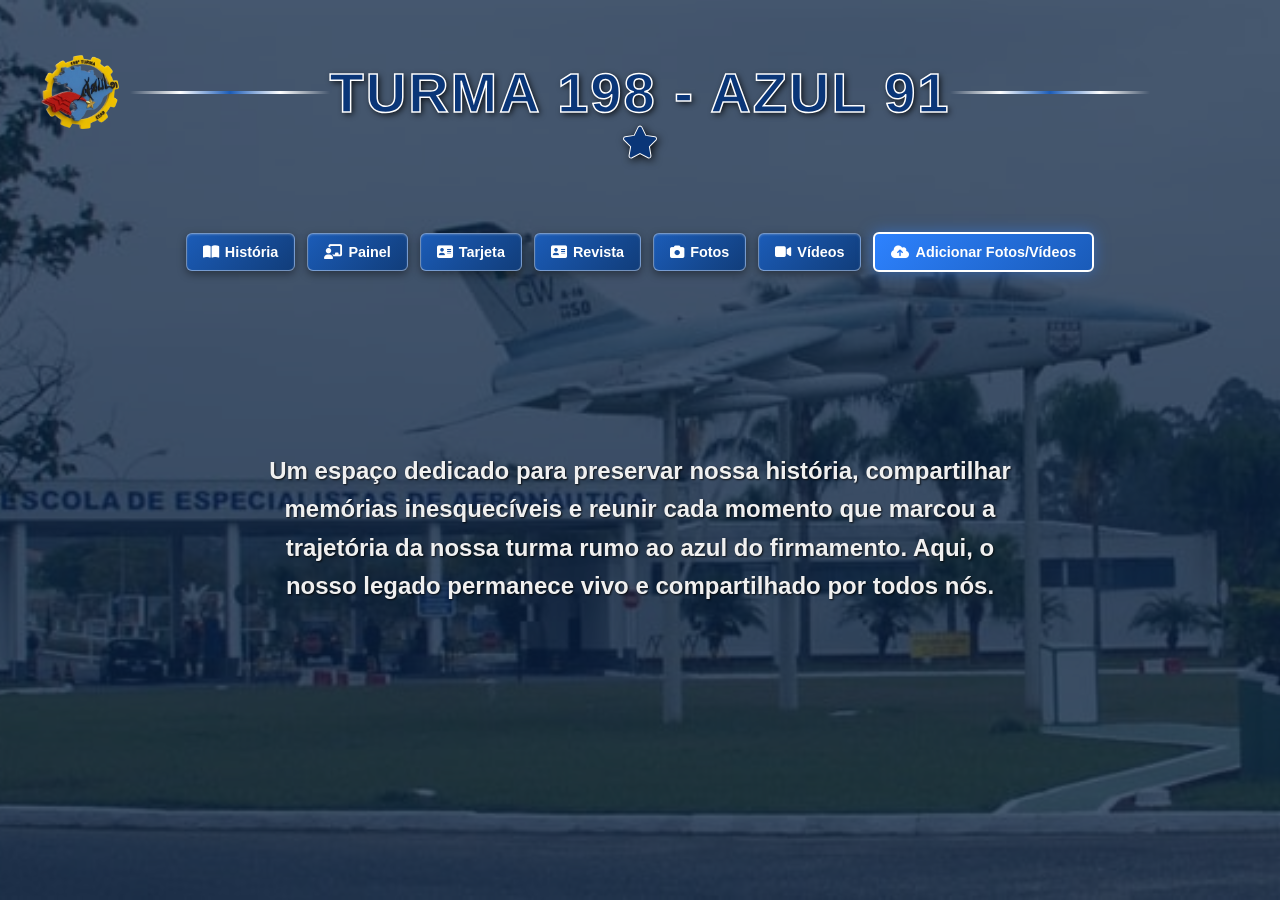
<file: index.html>
<!doctype html>
<html lang="pt-BR">
  <head>
    <meta charset="UTF-8" />
    <meta name="viewport" content="width=device-width, initial-scale=1.0" />
    <title>Turma 198 - Azul 91 | EEAR</title>
    <link
      rel="shortcut icon"
      href="./assets/icones/favicon.png"
      type="image/x-icon"
    />
    <link
      rel="stylesheet"
      href="https://cdnjs.cloudflare.com/ajax/libs/font-awesome/6.4.0/css/all.min.css"
    />
    <link rel="stylesheet" href="./css/style.css" />
  </head>
  <body>
    <main class="hero-container">
      <div class="overlay">
        <div class="content">
          <header class="header-title">
            <img
              src="./assets/imagens/logoTurma.png"
              alt="Logo Turma 198 Azul 91"
              class="logo-turma"
            />
            <span class="line"></span>
            <h1>TURMA 198 - AZUL 91</h1>
            <span class="line"></span>
          </header>

          <div class="star-separator">
            <i class="fa-solid fa-star"></i>
          </div>

          <button class="menu-toggle" aria-label="Abrir Menu">
            <i class="fa-solid fa-bars"></i>
          </button>

          <nav class="navbar">
            <a href="./historia.html" class="btn-nav"
              ><i class="fa-solid fa-book-open"></i> História</a
            >
            <a href="./painel.html" class="btn-nav"
              ><i class="fa-solid fa-chalkboard-user"></i> Painel</a
            >
            <a href="./tarjetas.html" class="btn-nav"
              ><i class="fa-solid fa-address-card"></i> Tarjeta</a
            >
            <a
              href="https://online.fliphtml5.com/zpngr/Revista-Azul-91/"
              class="btn-nav"
              target="_blank"
              ><i class="fa-solid fa-address-card"></i> Revista</a
            >
            <a
              href="https://photos.app.goo.gl/VNbXAjiyZJ6a4twt6"
              class="btn-nav"
              target="_blank"
              ><i class="fa-solid fa-camera"></i> Fotos</a
            >
            <a
              href="https://www.youtube.com/playlist?list=PLeGY4RvXfUQw"
              class="btn-nav"
              target="_blank"
              ><i class="fa-solid fa-video"></i> Vídeos</a
            >
            <a class="btn-nav btn-destaque" id="btnUnicoAdicionar"
              ><i class="fa-solid fa-cloud-arrow-up"></i> Adicionar
              Fotos/Vídeos</a
            >
          </nav>

          <div class="description-container">
            <p>
              Um espaço dedicado para preservar nossa história, compartilhar
              memórias inesquecíveis e reunir cada momento que marcou a
              trajetória da nossa turma rumo ao azul do firmamento. Aqui, o
              nosso legado permanece vivo e compartilhado por todos nós.
            </p>
          </div>
        </div>
      </div>
    </main>

    <div id="modalValidacao" class="modal-validacao-container">
      <div class="modal-validacao-box">
        <button id="btnFecharModal" class="modal-validacao-fechar">
          &times;
        </button>
        <div class="modal-validacao-header">
          <i class="fa-solid fa-shield-halved"></i>
          <h2>Acesso Restrito</h2>
          <p>Confirme suas credenciais para prosseguir.</p>
        </div>
        <form
          id="formValidacao"
          class="modal-validacao-form"
          autocomplete="off"
        >
          <input type="hidden" id="modalIdPergunta" />
          <div class="modal-campo-grupo">
            <label for="modalMilhao"
              ><i class="fa-solid fa-id-card"></i> Milhão</label
            >
            <input
              type="text"
              id="modalMilhao"
              required
              inputmode="numeric"
              pattern="[0-9]*"
            />
          </div>
          <div class="modal-campo-grupo">
            <label for="modalSenha"
              ><i class="fa-solid fa-lock"></i> Senha</label
            >
            <input type="password" id="modalSenha" required />
          </div>
          <div class="modal-campo-grupo">
            <label for="modalResposta"
              ><i class="fa-solid fa-question"></i> Pergunta de Segurança</label
            >
            <div id="modalTextoPergunta" class="modal-pergunta-texto">
              Carregando...
            </div>
            <input type="text" id="modalResposta" required />
          </div>
          <div id="modalMensagemErro" class="modal-mensagem-erro"></div>
          <button
            type="submit"
            id="btnEnviarValidacao"
            class="modal-btn-enviar"
          >
            <i class="fa-solid fa-check"></i> Validar
          </button>
        </form>
      </div>
    </div>

    <script src="./js/script.js"></script>
    <script src="./js/validacao.js?v=1.3"></script>
  </body>
</html>
</file>
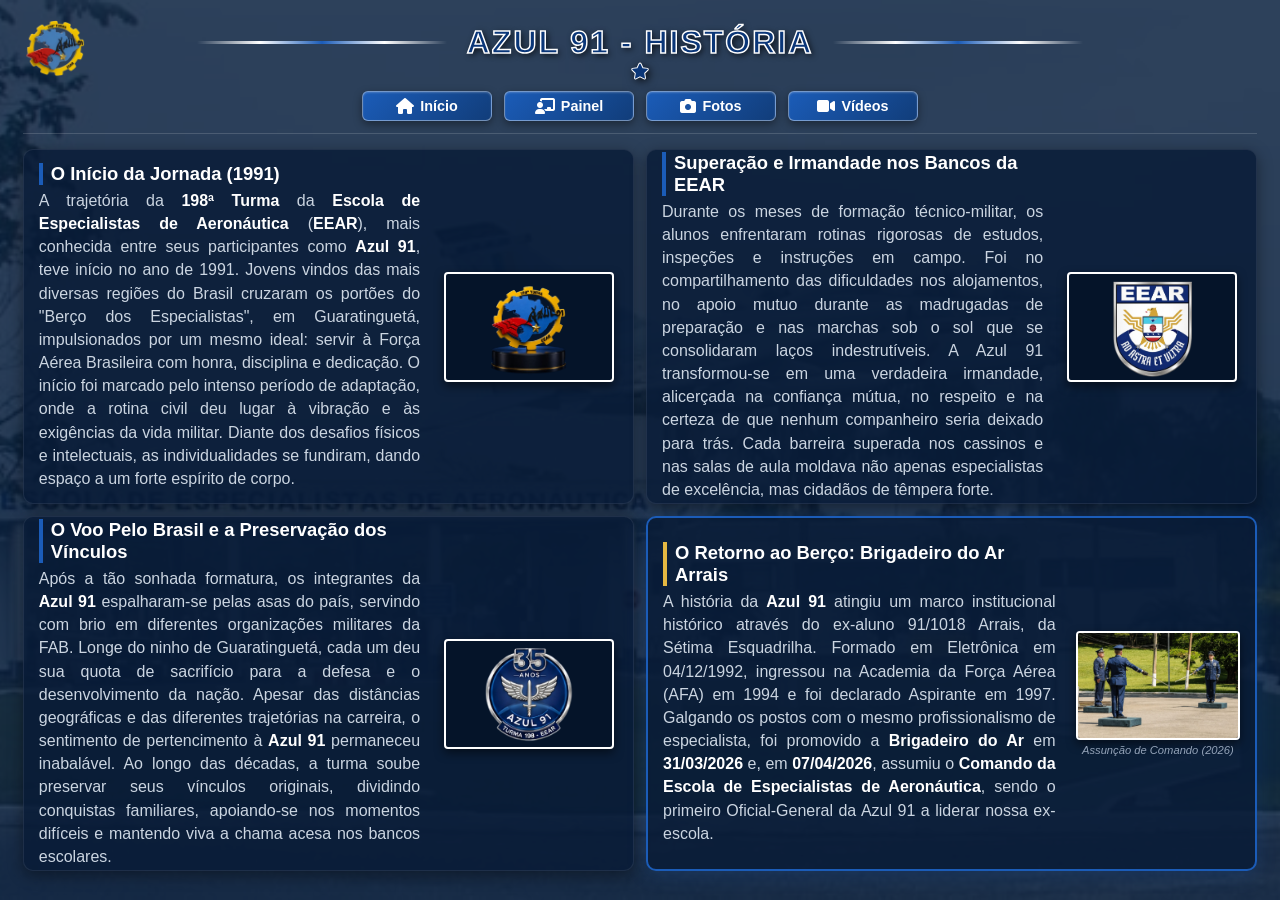
<file: historia.html>
<!DOCTYPE html>
<html lang="pt-BR">
<head>
    <meta charset="UTF-8">
    <meta name="viewport" content="width=device-width, initial-scale=1.0">
    <title>História | Turma 198 - Azul 91</title>
    <link rel="shortcut icon" href="./assets/icones/favicon.png" type="image/x-icon">
    <link rel="stylesheet" href="https://cdnjs.cloudflare.com/ajax/libs/font-awesome/6.4.0/css/all.min.css">
    <link rel="stylesheet" href="./css/historia.css">
</head>
<body>

    <div class="logo-container">
        <img src="./assets/imagens/logoTurma.png" alt="Logo Turma 198" class="logo-turma">
    </div>

    <main class="hero-container">
        <div class="overlay">
            <div class="content-wrapper">
                
                <header class="header-title">
                    <span class="line"></span>
                    <h1>AZUL 91 - HISTÓRIA</h1>
                    <span class="line"></span>
                </header>

                <div class="star-separator">
                    <i class="fa-solid fa-star"></i>
                </div>

                <!-- Botão do Menu Hambúrguer (Aparece apenas no Celular) -->
                <button class="menu-toggle" aria-label="Abrir menu">
                    <i class="fa-solid fa-bars"></i>
                </button>

                <!-- Menu de Navegação -->
                <nav class="navbar">
                    <a href="./index.html" class="btn-nav">
                        <i class="fa-solid fa-house icon-white"></i> Início
                    </a>
                    <a href="./painel.html" class="btn-nav">
                        <i class="fa-solid fa-chalkboard-user icon-white"></i> Painel
                    </a>
                    <a href="https://photos.app.goo.gl/VNbXAjiyZJ6a4twt6" class="btn-nav" target="_blank">
                        <i class="fa-solid fa-camera icon-white"></i> Fotos
                    </a>
                    <a href="https://www.youtube.com/playlist?list=PLeGY4RvXfUQw" class="btn-nav" target="_blank">
                        <i class="fa-solid fa-video icon-white"></i> Vídeos
                    </a>
                </nav>

                <section class="history-section">
                    
                    <div class="history-block">
                        <div class="text-box">
                            <h2>O Início da Jornada (1991)</h2>
                            <p>
                                A trajetória da <strong>198ª Turma</strong> da <strong>Escola de Especialistas de Aeronáutica</strong> (<strong>EEAR</strong>), mais conhecida entre seus participantes como <strong>Azul 91</strong>, teve início no ano de 1991. Jovens vindos das mais diversas regiões do Brasil cruzaram os portões do "Berço dos Especialistas", em Guaratinguetá, impulsionados por um mesmo ideal: servir à Força Aérea Brasileira com honra, disciplina e dedicação. O início foi marcado pelo intenso período de adaptação, onde a rotina civil deu lugar à vibração e às exigências da vida militar. Diante dos desafios físicos e intelectuais, as individualidades se fundiram, dando espaço a um forte espírito de corpo.
                            </p>
                        </div>
                        <div class="image-box">
                            <img src="./assets/imagens/logoAzul91Pedestal.png" alt="Logotipo Azul 91 Pedestal" class="photo-frame">
                        </div>
                    </div>

                    <div class="history-block">
                        <div class="text-box">
                            <h2>Superação e Irmandade nos Bancos da EEAR</h2>
                            <p>
                                Durante os meses de formação técnico-militar, os alunos enfrentaram rotinas rigorosas de estudos, inspeções e instruções em campo. Foi no compartilhamento das dificuldades nos alojamentos, no apoio mutuo durante as madrugadas de preparação e nas marchas sob o sol que se consolidaram laços indestrutíveis. A Azul 91 transformou-se em uma verdadeira irmandade, alicerçada na confiança mútua, no respeito e na certeza de que nenhum companheiro seria deixado para trás. Cada barreira superada nos cassinos e nas salas de aula moldava não apenas especialistas de excelência, mas cidadãos de têmpera forte.
                            </p>
                        </div>
                        <div class="image-box">
                            <img src="./assets/imagens/logoEEAR.png" alt="Logo EEAR" class="photo-frame">
                        </div>
                    </div>

                    <div class="history-block">
                        <div class="text-box">
                            <h2>O Voo Pelo Brasil e a Preservação dos Vínculos</h2>
                            <p>
                                Após a tão sonhada formatura, os integrantes da <strong>Azul 91</strong> espalharam-se pelas asas do país, servindo com brio em diferentes organizações militares da FAB. Longe do ninho de Guaratinguetá, cada um deu sua quota de sacrifício para a defesa e o desenvolvimento da nação. Apesar das distâncias geográficas e das diferentes trajetórias na carreira, o sentimento de pertencimento à <strong>Azul 91</strong> permaneceu inabalável. Ao longo das décadas, a turma soube preservar seus vínculos originais, dividindo conquistas familiares, apoiando-se nos momentos difíceis e mantendo viva a chama acesa nos bancos escolares.
                            </p>
                        </div>
                        <div class="image-box">
                            <img src="./assets/imagens/sabreAladoEngrenagem.png" alt="Sabre Alado com Engrenagem" class="photo-frame">
                        </div>
                    </div>

                    <div class="history-block commander-highlight">
                        <div class="text-box">
                            <h2>O Retorno ao Berço: Brigadeiro do Ar Arrais</h2>
                            <p>
                                A história da <strong>Azul 91</strong> atingiu um marco institucional histórico através do ex-aluno 91/1018 Arrais, da Sétima Esquadrilha. Formado em Eletrônica em 04/12/1992, ingressou na Academia da Força Aérea (AFA) em 1994 e foi declarado Aspirante em 1997. Galgando os postos com o mesmo profissionalismo de especialista, foi promovido a <strong>Brigadeiro do Ar</strong> em <strong>31/03/2026</strong> e, em <strong>07/04/2026</strong>, assumiu o <strong>Comando da Escola de Especialistas de Aeronáutica</strong>, sendo o primeiro Oficial-General da Azul 91 a liderar nossa ex-escola.
                            </p>
                        </div>
                        <div class="commander-images">
                            <div class="image-box">
                                <img src="./assets/imagens/recebimentoComandoEEAR.jpeg" alt="Passagem de Comando EEAR" class="photo-frame">
                                <span class="photo-caption">Assunção de Comando (2026)</span>
                            </div>
                        </div>
                    </div>

                </section>

            </div>
        </div>
    </main>

    <script src="./js/script.js"></script>
</body>
</html>
</file>
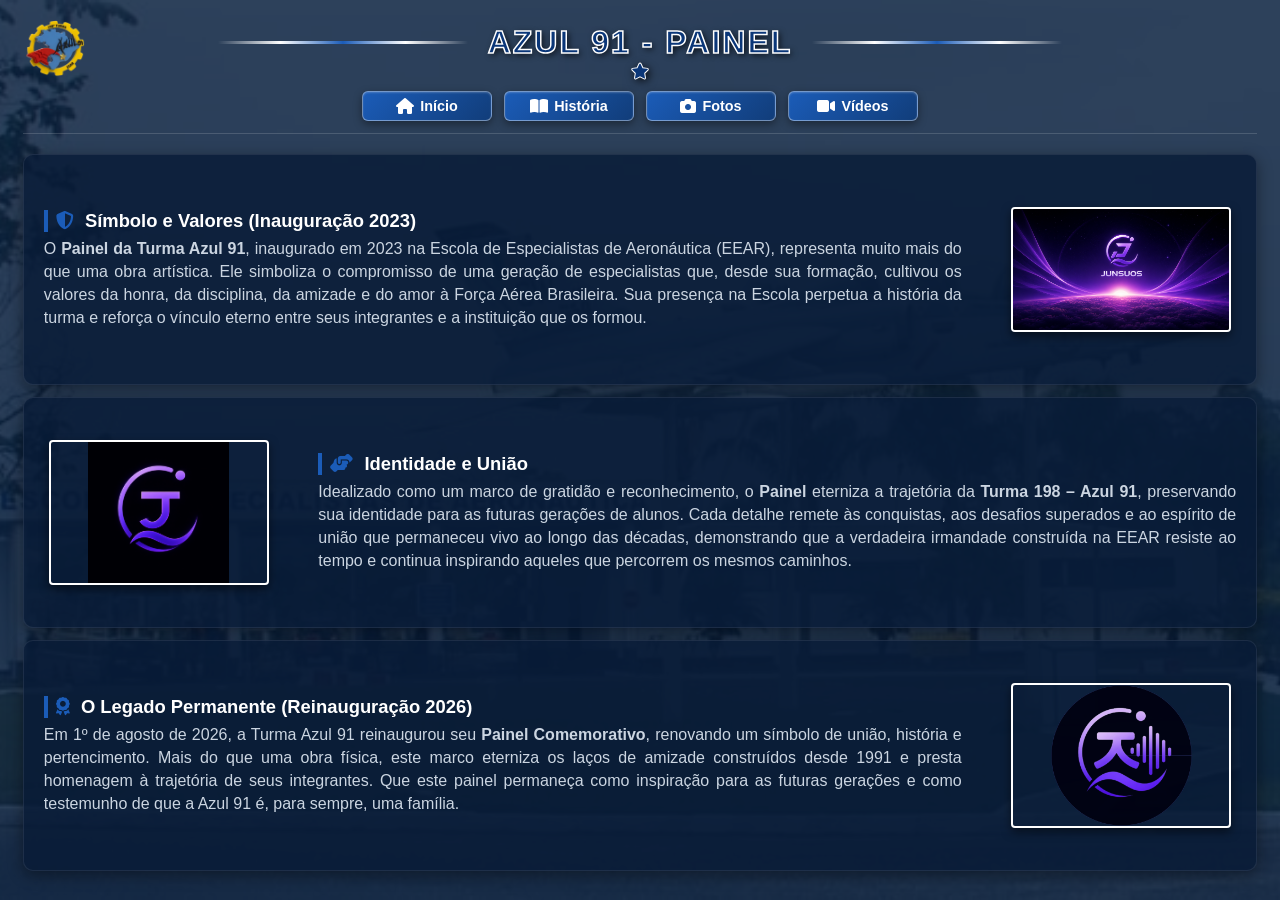
<file: painel.html>
<!DOCTYPE html>
<html lang="pt-BR">
<head>
    <meta charset="UTF-8">
    <meta name="viewport" content="width=device-width, initial-scale=1.0">
    <title>Painel | Turma 198 - Azul 91</title>
    <link rel="shortcut icon" href="./assets/icones/favicon.png" type="image/x-icon">
    <link rel="stylesheet" href="https://cdnjs.cloudflare.com/ajax/libs/font-awesome/6.4.0/css/all.min.css">
    <link rel="stylesheet" href="./css/painel.css">
</head>
<body>

    <div class="logo-container">
        <img src="./assets/imagens/logoTurma.png" alt="Logo Turma 198" class="logo-turma">
    </div>

    <main class="hero-container">
        <div class="overlay">
            <div class="content-wrapper">
                
                <header class="header-title">
                    <span class="line"></span>
                    <h1>AZUL 91 - PAINEL</h1>
                    <span class="line"></span>
                </header>

                <div class="star-separator">
                    <i class="fa-solid fa-star"></i>
                </div>

                <!-- Botão do Menu Hambúrguer -->
                <button class="menu-toggle" aria-label="Abrir menu">
                    <i class="fa-solid fa-bars"></i>
                </button>

                <!-- Menu de Navegação -->
                <nav class="navbar">
                    <a href="./index.html" class="btn-nav">
                        <i class="fa-solid fa-house icon-white"></i> Início
                    </a>
                    <a href="./historia.html" class="btn-nav">
                        <i class="fa-solid fa-book-open icon-white"></i> História
                    </a>
                    <a href="https://photos.app.goo.gl/VNbXAjiyZJ6a4twt6" class="btn-nav" target="_blank">
                        <i class="fa-solid fa-camera icon-white"></i> Fotos
                    </a>
                    <a href="https://www.youtube.com/playlist?list=PLeGY4RvXfUQw" class="btn-nav" target="_blank">
                        <i class="fa-solid fa-video icon-white"></i> Vídeos
                    </a>
                </nav>

                <section class="panel-section">
            
                    <div class="panel-row">
                        <div class="card-text">
                            <h2><i class="fa-solid fa-shield-halved icon-blue"></i> Símbolo e Valores (Inauguração 2023)</h2>
                            <p>
                                O <strong>Painel da Turma Azul 91</strong>, inaugurado em 2023 na Escola de Especialistas de Aeronáutica (EEAR), representa muito mais do que uma obra artística. Ele simboliza o compromisso de uma geração de especialistas que, desde sua formação, cultivou os valores da honra, da disciplina, da amizade e do amor à Força Aérea Brasileira. Sua presença na Escola perpetua a história da turma e reforça o vínculo eterno entre seus integrantes e a instituição que os formou.
                            </p>
                        </div>
                        <div class="card-image">
                            <img src="./assets/imagens/primeiroParagrafo.png" alt="Inauguração 2023" class="panel-photo">
                        </div>
                    </div>

                    <div class="panel-row inverse">
                        <div class="card-text">
                            <h2><i class="fa-solid fa-handshake-angle icon-blue"></i> Identidade e União</h2>
                            <p>
                                Idealizado como um marco de gratidão e reconhecimento, o <strong>Painel</strong> eterniza a trajetória da <strong>Turma 198 – Azul 91</strong>, preservando sua identidade para as futuras gerações de alunos. Cada detalhe remete às conquistas, aos desafios superados e ao espírito de união que permaneceu vivo ao longo das décadas, demonstrando que a verdadeira irmandade construída na EEAR resiste ao tempo e continua inspirando aqueles que percorrem os mesmos caminhos.
                            </p>
                        </div>
                        <div class="card-image">
                            <img src="./assets/imagens/segundoParagrafo.png" alt="Identidade e União" class="panel-photo">
                        </div>
                    </div>

                    <div class="panel-row">
                        <div class="card-text">
                            <h2><i class="fa-solid fa-award icon-blue"></i> O Legado Permanente (Reinauguração 2026)</h2>
                            <p>
                                Em 1º de agosto de 2026, a Turma Azul 91 reinaugurou seu <strong>Painel Comemorativo</strong>, renovando um símbolo de união, história e pertencimento. Mais do que uma obra física, este marco eterniza os laços de amizade construídos desde 1991 e presta homenagem à trajetória de seus integrantes. Que este painel permaneça como inspiração para as futuras gerações e como testemunho de que a Azul 91 é, para sempre, uma família.
                            </p>
                        </div>
                        <div class="card-image">
                            <img src="./assets/imagens/terceiroParagrafo.png" alt="Reinauguração 2026" class="panel-photo">
                        </div>
                    </div>

                </section>

            </div>
        </div>
    </main>

    <script src="./js/script.js"></script>
</body>
</html>
</file>
<file: css/style.css>
* {
    margin: 0;
    padding: 0;
    box-sizing: border-box;
    font-family: 'Segoe UI', sans-serif;
}

body, html {
    width: 100%;
    height: 100%;
    overflow: hidden;
}

.hero-container {
    width: 100%;
    height: 100vh;
    background-image: url('../assets/imagens/entradaEEAR.jpeg');
    background-size: cover;
    background-position: center;
    position: relative;
}

.overlay {
    width: 100%;
    height: 100%;
    background: rgba(10, 34, 64, 0.75);
    display: flex;
    justify-content: center;
    align-items: center;
}

.content {
    text-align: center;
    color: #ffffff;
    max-width: 1300px;
    width: 100%;
    padding: 40px 20px;
    display: flex;
    flex-direction: column;
    align-items: center;
    position: relative;
    height: 100%;
}

.header-title {
    display: flex;
    align-items: center;
    justify-content: center;
    width: 100%;
    position: relative;
    padding-top: 20px;
}

.logo-turma {
    width: 80px;
    position: absolute;
    left: 20px;
    animation: oscillate 1.5s ease-in-out infinite alternate;
}

.menu-toggle {
        display: none !important;
    }

@keyframes oscillate {
    0% { transform: rotate(-10deg); }
    100% { transform: rotate(10deg); }
}

@keyframes oscillate { 0% { transform: rotate(-10deg); } 100% { transform: rotate(10deg); } }

.header-title h1 {
    font-size: 3.5rem;
    font-weight: 900;
    color: #0a3678;
    letter-spacing: 2px;
    -webkit-text-stroke: 1.5px #ffffff; 
    text-shadow: 2px 2px 6px rgba(0, 0, 0, 0.8);
}

.line {
    flex-grow: 1;
    max-width: 200px;
    height: 3px;
    background: linear-gradient(to right, transparent, #ffffff, #1b5cb8, #ffffff, transparent);
}

.star-separator {
    color: #0a3678;
    font-size: 2rem;
    margin-bottom: 30px;
    -webkit-text-stroke: 1px #ffffff;
    filter: drop-shadow(2px 2px 4px rgba(0,0,0,0.8));
}

.navbar {
    display: flex;
    justify-content: center;
    align-items: center;
    gap: 12px;
    width: 100%;
    margin-top: 30px;
    padding: 10px;
    flex-wrap: wrap;
}

.btn-nav {
    display: inline-flex;
    align-items: center;
    justify-content: center;
    gap: 6px;
    background: linear-gradient(135deg, #1b5cb8, #113d7a);
    color: #ffffff;
    text-decoration: none;
    font-size: 0.9rem;
    font-weight: 600;
    padding: 10px 16px; 
    border-radius: 6px;
    border: 1px solid rgba(255, 255, 255, 0.4); 
    box-shadow: inset 0 1px 2px rgba(255, 255, 255, 0.2), 0 3px 8px rgba(0, 0, 0, 0.4);
    transition: all 0.3s ease;
}

.btn-nav:hover {
    transform: translateY(-2px);
    background: linear-gradient(135deg, #226bcf, #154c96);
}

.btn-destaque {
    background: linear-gradient(135deg, #2d82ff, #1a5bb8) !important;
    border: 2px solid #ffffff !important;
    box-shadow: 0 0 15px rgba(45, 130, 255, 0.5) !important;
}

.description-container {
    width: 100%;
    max-width: 800px;
    margin-top: 150px;
    padding: 20px;
    display: flex;
    justify-content: center;
    align-items: center;
    text-align: center;
}

.description-container p {
    font-size: 1.5rem;
    line-height: 1.6;
    color: #f0f0f0;
    text-shadow: 1px 1px 2px rgba(0, 0, 0, 0.8);
    font-weight: 600;
}

.modal-validacao-container {
    display: none;
    position: fixed;
    top: 0;
    left: 0;
    width: 100%;
    height: 100%;
    background-color: rgba(0, 0, 0, 0.75);
    z-index: 9999;
    justify-content: center;
    align-items: center;
    padding: 20px;
}

.modal-validacao-box {
    background: #112240;
    border: 1px solid rgba(255, 255, 255, 0.2);
    border-radius: 12px;
    width: 100%;
    max-width: 420px;
    padding: 30px;
    box-shadow: 0 10px 30px rgba(0, 0, 0, 0.6);
    position: relative;
    color: #ffffff;
}

.modal-validacao-fechar {
    position: absolute;
    top: 15px;
    right: 20px;
    background: transparent;
    border: none;
    color: #ffffff;
    font-size: 1.8rem;
    cursor: pointer;
    transition: color 0.2s ease;
}

.modal-validacao-fechar:hover {
    color: #2d82ff;
}

.modal-validacao-header {
    text-align: center;
    margin-bottom: 25px;
}

.modal-validacao-header i {
    font-size: 2.5rem;
    color: #2d82ff;
    margin-bottom: 10px;
}

.modal-validacao-header h2 {
    font-size: 1.5rem;
    font-weight: 700;
    margin-bottom: 5px;
}

.modal-validacao-header p {
    font-size: 0.9rem;
    color: #b0c4de;
}

.modal-campo-grupo {
    margin-bottom: 18px;
}

.modal-campo-grupo label {
    display: block;
    font-size: 0.9rem;
    font-weight: 600;
    margin-bottom: 6px;
    color: #e0e0e0;
}

.modal-campo-grupo label i {
    color: #2d82ff;
    margin-right: 5px;
}

.modal-campo-grupo input {
    width: 100%;
    padding: 10px 12px;
    background: #0a192f;
    border: 1px solid rgba(255, 255, 255, 0.2);
    border-radius: 6px;
    color: #ffffff;
    font-size: 1rem;
    outline: none;
    transition: border-color 0.2s ease;
}

.modal-campo-grupo input:focus {
    border-color: #2d82ff;
    box-shadow: 0 0 8px rgba(45, 130, 255, 0.4);
}

.modal-pergunta-texto {
    background: rgba(255, 255, 255, 0.05);
    padding: 10px;
    border-radius: 6px;
    font-size: 0.95rem;
    color: #ffcc00;
    margin-bottom: 8px;
    border-left: 3px solid #ffcc00;
}

.modal-mensagem-erro {
    margin-bottom: 15px;
}

.modal-btn-enviar {
    width: 100%;
    padding: 12px;
    background: linear-gradient(135deg, #2d82ff, #1a5bb8);
    color: #ffffff;
    border: none;
    border-radius: 6px;
    font-size: 1rem;
    font-weight: bold;
    cursor: pointer;
    box-shadow: 0 4px 12px rgba(0, 0, 0, 0.3);
    transition: all 0.3s ease;
}

.modal-btn-enviar:hover {
    background: linear-gradient(135deg, #3a8cff, #2065c7);
    transform: translateY(-1px);
}

.modal-btn-enviar:disabled {
    opacity: 0.6;
    cursor: not-allowed;
}

@media screen and (max-width: 768px) {
    html, body {
        width: 100%;
        height: 100vh;
        overflow: hidden;
        margin: 0;
        padding: 0;
    }

    .hero-container {
        height: 100vh;
        width: 100vw;
        overflow: hidden;
        position: relative;
        padding: 10px;
        box-sizing: border-box;
    }

    .overlay {
        height: 100vh;
        width: 100vw;
        overflow: hidden;
        position: absolute;
        top: 0;
        left: 0;
        padding: 10px;
        box-sizing: border-box;
        background: rgba(11, 19, 43, 0.75); 
    }

    .content {
        width: 100%;
        height: 100%;
        display: flex;
        flex-direction: column;
        align-items: center;
        justify-content: flex-start;
        position: relative;
        padding-top: 15px;
    }

    .logo-turma {
        position: fixed;
        top: 30px;
        left: 15px;
        width: 40px;
        height: auto;
        margin: 0;
        z-index: 9999;
    }

    .menu-toggle {
        display: flex !important;
        position: absolute;
        top: 15px;
        right: 15px;
        background: transparent;
        border: none;
        color: #ffffff;
        font-size: 1.4rem;
        cursor: pointer;
        z-index: 1100;
        padding: 5px;
    }

    .menu-toggle:active {
        transform: scale(0.95);
    }

    .header-title {
        position: relative;
        margin-top: -13px;
        width: 100%;
        text-align: center;
    }

    .header-title h1 {
        font-size: 0;
        -webkit-text-stroke: 0;
        text-shadow: none;
        display: flex;
        flex-direction: column;
        align-items: center;
        gap: 5px;
    }

    .header-title .line {
        display: none; 
    }

    .header-title h1::before {
        content: "AZUL 91";        
    }

    .header-title h1::after {
        content: "TURMA 198";
        display: block;
        margin-top: 1px;
    }
    
    .header-title h1::before, .header-title h1::after {
        font-size: 1.8rem;
        font-weight: 900;
        color: #0a3678;
        letter-spacing: 2px;
        -webkit-text-stroke: 1.2px #ffffff; 
        text-shadow: 2px 2px 5px rgba(0, 0, 0, 0.8);
    }

    .star-separator {
        margin: 5px 0 15px 0;
    }

    .star-separator i {
        font-size: 1.3rem;
        color: inherit;
    }

    .navbar {
        display: none;
        flex-direction: column;
        position: fixed;
        top: 50%;
        left: 50%;
        transform: translate(-50%, -50%);
        width: 85%;
        max-width: 320px;
        max-height: 80vh;
        background: rgba(11, 19, 43, 0.95);
        backdrop-filter: blur(10px);
        -webkit-backdrop-filter: blur(10px);
        border: 1px solid rgba(255, 255, 255, 0.2);
        border-radius: 12px;
        padding: 40px 15px 20px 15px;
        box-shadow: 0 15px 40px rgba(0, 0, 0, 0.8);
        z-index: 1200;
        overflow-y: auto;
    }

    .navbar.active {
        display: flex;
    }

    .btn-nav {
        width: 100%;
        padding: 10px;
        font-size: 0.9rem;
        text-align: center;
        justify-content: center;
        margin-bottom: 8px;
        border-radius: 6px;
    }

    .description-container {
        width: 100%;
        max-width: 380px;
        margin: 70px auto 0 auto;
        text-align: justify;
    }

    .description-container p {
        font-size: 1.3rem;
        font-weight: 900;
        line-height: 1.5;
        color: #b8bdcd;
    }

    .modal-validacao-container {
        padding: 10px;
        align-items: center;
    }

    .modal-validacao-box {
        width: 92%;
        max-width: 330px;
        padding: 15px;
        max-height: 85vh;
        overflow-y: auto;
        border-radius: 10px;
    }
}
</file>
<file: css/historia.css>
* {
    margin: 0;
    padding: 0;
    box-sizing: border-box;
    font-family: 'Segoe UI', Tahoma, Geneva, Verdana, sans-serif;
}

body, html {
    width: 100%;
    height: 100%;
    background-color: #0a2240;
    overflow: hidden;
}

.hero-container {
    width: 100%;
    height: 100vh;
    background-image: url('../assets/imagens/entradaEEAR.jpeg');
    background-size: cover;
    background-position: center;
    background-repeat: no-repeat;
    position: relative;
}

.overlay {
    width: 100%;
    height: 100%;
    background: rgba(10, 34, 64, 0.85);
    display: flex;
    justify-content: center;
    align-items: center;
}

.content-wrapper {
    width: 98%;
    max-width: 1800px;
    height: 98vh;
    padding: 15px 10px;
    display: flex;
    flex-direction: column;
    align-items: center;
    justify-content: flex-start;
}

.header-title {
    display: flex;
    align-items: center;
    justify-content: center;
    gap: 20px;
    margin-bottom: 2px;
    width: 100%;
}

.header-title h1 {
    font-size: 2rem;
    font-weight: 900;
    color: #0a3678;
    letter-spacing: 2px;
    -webkit-text-stroke: 1.5px #ffffff; 
    text-shadow: 2px 2px 6px rgba(0, 0, 0, 0.8);
}

.line {
    flex-grow: 1;
    max-width: 250px;
    height: 3px;
    background: linear-gradient(to right, transparent, #ffffff, #1b5cb8, #ffffff, transparent);
}

.star-separator {
    color: #0a3678;
    font-size: 1rem;
    margin-bottom: 10px;
    -webkit-text-stroke: 1px #ffffff;
    filter: drop-shadow(2px 2px 4px rgba(0,0,0,0.8));
}

.icon-white {
    color: #ffffff;
    font-size: 1rem;
}

.menu-toggle {
    display: none;
}

.navbar {
    display: flex;
    justify-content: center;
    align-items: center;
    gap: 12px;
    width: 100%;
    margin-bottom: 15px;
    border-bottom: 1px solid rgba(255, 255, 255, 0.15);
    padding-bottom: 12px;
}

.btn-nav {
    display: inline-flex;
    align-items: center;
    justify-content: center;
    gap: 6px;
    background: linear-gradient(135deg, #1b5cb8, #113d7a);
    color: #ffffff;
    text-decoration: none;
    font-size: 0.9rem;
    font-weight: 600;
    padding: 6px 16px; 
    border-radius: 6px;
    border: 1px solid rgba(255, 255, 255, 0.4); 
    box-shadow: inset 0 1px 2px rgba(255, 255, 255, 0.2), 0 3px 8px rgba(0, 0, 0, 0.4);
    transition: all 0.3s ease;
    min-width: 130px; 
}

.btn-nav:hover {
    transform: translateY(-2px);
    background: linear-gradient(135deg, #226bcf, #154c96);
}

.history-section {
    width: 100%;
    flex-grow: 1;
    min-height: 0;
    display: grid;
    grid-template-columns: 1fr 1fr; 
    grid-template-rows: 1fr 1fr;    
    gap: 12px;
    padding-bottom: 5px;
}

.history-block {
    display: flex;
    align-items: center;
    gap: 20px;
    background: rgba(8, 27, 54, 0.8); 
    padding: 8px 15px;
    border-radius: 10px;
    border: 1px solid rgba(255, 255, 255, 0.08);
    box-shadow: 0 4px 15px rgba(0, 0, 0, 0.4);
    overflow: hidden; 
    height: 100%;
}

.commander-highlight {
    background: rgba(8, 27, 54, 0.8);
    border: 2px solid #1b5cb8;
    box-shadow: 0 4px 20px rgba(27, 92, 184, 0.2);
}

.text-box {
    flex: 1.5;
    color: #ffffff;
    height: 100%;
    display: flex;
    flex-direction: column;
    justify-content: center;
}

.text-box h2 {
    font-size: 1.15rem;
    color: #ffffff;
    margin-bottom: 4px;
    border-left: 4px solid #1b5cb8;
    padding-left: 8px;
}

.commander-highlight .text-box h2 {
    border-left-color: #e5b842;
}

.text-box p {
    font-size: 1rem;
    line-height: 1.45;
    color: #cbd5e1;
    font-weight: 300;
    text-align: justify;
}

.text-box strong {
    color: #ffffff;
    font-weight: 700;
}

.image-box {
    flex: 0.7; 
    width: 100%;
    height: 100%;
    max-height: 140px;
    display: flex;
    flex-direction: column;
    align-items: center;
    justify-content: center;
}

.photo-frame {
    width: 100%;
    height: 100%;
    max-width: 170px;
    max-height: 110px;
    object-fit: contain; 
    background-color: #051429;
    border-radius: 4px;
    border: 2px solid #ffffff;
    box-shadow: 0 4px 10px rgba(0, 0, 0, 0.5);
}

.photo-caption {
    margin-top: 4px;
    font-size: 0.7rem;
    color: #94a3b8;
    font-style: italic;
    text-align: center;
    white-space: nowrap;
}

.logo-container {
    position: absolute;
    top: 20px;
    left: 25px;
    z-index: 10;
}

.logo-turma {
    width: 60px;
    height: auto;
    animation: oscillate 1.5s ease-in-out infinite alternate;
}

@keyframes oscillate {
    0% { transform: rotate(-10deg); }
    100% { transform: rotate(10deg); }
}

@media (max-width: 1024px) {
    body, html {
        overflow-y: auto !important;
        height: auto !important;
    }
    .hero-container {
        height: auto;
        min-height: 100vh;
    }
    .overlay {
        height: auto;
        min-height: 100vh;
        align-items: flex-start;
    }
    .content-wrapper {
        height: auto;
        padding-top: 20px;
    }

    .logo-container {
        display: block !important;
    }
    .logo-turma {
        position: fixed !important;
        top: 30px !important;
        left: 15px !important;
        width: 40px !important;
        height: auto !important;
        margin: 0 !important;
        z-index: 9999 !important;
        display: block !important;
    }

    .header-title {
        position: relative;
        margin-top: 5px;
        width: 100%;
        text-align: center;
    }

    .header-title h1 {
        font-size: 0;
        -webkit-text-stroke: 0;
        text-shadow: none;
        display: flex;
        flex-direction: column;
        align-items: center;
        gap: 5px;
    }

    .header-title h1::before {
        content: "AZUL 91";
    }

    .header-title h1::after {
        content: "HISTÓRIA";
    }
    
    .header-title h1::before, .header-title h1::after {
        font-size: 1.8rem;
        font-weight: 900;
        color: #0a3678;
        letter-spacing: 2px;
        -webkit-text-stroke: 1.2px #ffffff; 
        text-shadow: 2px 2px 5px rgba(0, 0, 0, 0.8);
    }

    .line {
        display: none;
    }

    .star-separator {
        margin: 5px 0 15px 0;
        text-align: center;
    }
    .star-separator i {
        font-size: 1.3rem;
        color: inherit;
    }

    .menu-toggle {
        display: flex !important;
        position: absolute;
        top: 25px;
        right: 15px;
        background: transparent;
        border: none;
        color: #ffffff;
        font-size: 1.4rem;
        cursor: pointer;
        z-index: 1100;
        padding: 5px;
    }
    
    .menu-toggle:active {
        transform: scale(0.95);
    }

    .navbar {
        display: none;
        flex-direction: column;
        width: 100%;
        gap: 10px;
        padding: 15px 10px;
        background: rgba(6, 21, 43, 0.95);
        border: 1px solid rgba(255, 255, 255, 0.1);
        border-radius: 8px;
        box-shadow: 0 10px 25px rgba(0, 0, 0, 0.5);
        margin-bottom: 20px;
    }

    .navbar.active {
        display: flex;
    }

    .btn-nav {
        width: 100%;
        padding: 12px;
        font-size: 1rem;
    }

    .history-section {
        display: flex;
        flex-direction: column; 
        gap: 20px;
    }
    .history-block {
        flex-direction: column;
        text-align: center;
        height: auto;
        max-height: none;
        overflow: visible;
        padding: 20px 15px;
    }
    .text-box p {
        font-size: 1rem;
        line-height: 1.5;
        color: #cbd5e1;
        font-weight: 400;
        text-align: justify;
    }
    .text-box h2 {
        border-left: none;
        padding-left: 0;
        font-size: 1.3rem;
        margin-bottom: 12px;
    }
    .image-box {
        width: 100%;
        margin-top: 15px;
        align-items: center;
    }
    .photo-frame {
        max-width: 220px;
        max-height: 160px;
    }
}
</file>
<file: css/painel.css>
* {
    margin: 0;
    padding: 0;
    box-sizing: border-box;
    font-family: 'Segoe UI', Tahoma, Geneva, Verdana, sans-serif;
}

body, html {
    width: 100%;
    height: 100%;
    background-color: #0a2240;
    overflow: hidden;
}

.hero-container {
    width: 100%;
    height: 100vh;
    background-image: url('../assets/imagens/entradaEEAR.jpeg');
    background-size: cover;
    background-position: center;
    background-repeat: no-repeat;
    position: relative;
}

.overlay {
    width: 100%;
    height: 100%;
    background: rgba(10, 34, 64, 0.85);
    display: flex;
    justify-content: center;
    align-items: center;
}

.content-wrapper {
    width: 98%;
    max-width: 1800px;
    height: 98vh;
    padding: 15px 10px;
    display: flex;
    flex-direction: column;
    align-items: center;
    justify-content: flex-start;
}

.header-title {
    display: flex;
    align-items: center;
    justify-content: center;
    gap: 20px;
    margin-bottom: 2px;
    width: 100%;
}

.header-title h1 {
    font-size: 2rem;
    font-weight: 900;
    color: #0a3678;
    letter-spacing: 2px;
    -webkit-text-stroke: 1.5px #ffffff; 
    text-shadow: 2px 2px 6px rgba(0, 0, 0, 0.8);
}

.line {
    flex-grow: 1;
    max-width: 250px;
    height: 3px;
    background: linear-gradient(to right, transparent, #ffffff, #1b5cb8, #ffffff, transparent);
}

.star-separator {
    color: #0a3678;
    font-size: 1rem;
    margin-bottom: 10px;
    -webkit-text-stroke: 1px #ffffff;
    filter: drop-shadow(2px 2px 4px rgba(0,0,0,0.8));
}

.icon-white {
    color: #ffffff;
    font-size: 1rem;
}

.icon-blue {
    color: #1b5cb8;
    margin-right: 6px;
}

.menu-toggle {
    display: none;
}

.navbar {
    display: flex;
    justify-content: center;
    align-items: center;
    gap: 12px;
    width: 100%;
    margin-bottom: 20px;
    border-bottom: 1px solid rgba(255, 255, 255, 0.15);
    padding-bottom: 12px;
}

.btn-nav {
    display: inline-flex;
    align-items: center;
    justify-content: center;
    gap: 6px;
    background: linear-gradient(135deg, #1b5cb8, #113d7a);
    color: #ffffff;
    text-decoration: none;
    font-size: 0.9rem;
    font-weight: 600;
    padding: 6px 16px; 
    border-radius: 6px;
    border: 1px solid rgba(255, 255, 255, 0.4); 
    box-shadow: inset 0 1px 2px rgba(255, 255, 255, 0.2), 0 3px 8px rgba(0, 0, 0, 0.4);
    transition: all 0.3s ease;
    min-width: 130px; 
}

.btn-nav:hover {
    transform: translateY(-2px);
    background: linear-gradient(135deg, #226bcf, #154c96);
}

.panel-section {
    width: 100%;
    flex-grow: 1;
    min-height: 0; 
    display: flex;
    flex-direction: column;
    gap: 12px;
    padding-bottom: 5px;
}

.panel-row {
    display: flex;
    align-items: center;
    gap: 20px;
    background: rgba(8, 27, 54, 0.8); 
    padding: 10px 20px;
    border-radius: 10px;
    border: 1px solid rgba(255, 255, 255, 0.08);
    box-shadow: 0 4px 15px rgba(0, 0, 0, 0.4);
    overflow: hidden;
    flex: 1;
}

.panel-row.inverse {
    flex-direction: row-reverse;
}

.card-text {
    flex: 1.6;
    color: #ffffff;
    height: 100%;
    display: flex;
    flex-direction: column;
    justify-content: center;
}

.card-text h2 {
    font-size: 1.15rem;
    color: #ffffff;
    margin-bottom: 5px;
    border-left: 4px solid #1b5cb8;
    padding-left: 8px;
}

.card-text p {
    font-size: 1rem;
    line-height: 1.45;
    color: #cbd5e1;
    font-weight: 400;
    text-align: justify;
}

.card-image {
    flex: 0.4;
    width: 100%;
    height: 100%;
    display: flex;
    align-items: center;
    justify-content: center;
}

.panel-row:not(.inverse) .card-image { margin-left: 25px; }
.panel-row.inverse .card-image { margin-right: 25px; }

.panel-photo {
    width: 100%;
    max-width: 220px;  
    height: auto;
    max-height: 145px;
    object-fit: contain; 
    border: 2px solid #ffffff;
    border-radius: 4px;
    box-shadow: 0 4px 10px rgba(0, 0, 0, 0.5);
}

.logo-container {
    position: absolute;
    top: 20px;
    left: 25px;
    z-index: 10;
}

.logo-turma {
    width: 60px;
    height: auto;
    animation: oscillate 1.5s ease-in-out infinite alternate;
}

@keyframes oscillate {
    0% { transform: rotate(-10deg); }
    100% { transform: rotate(10deg); }
}

@media (max-width: 1024px) {
    body, html {
        overflow-y: auto !important;
        height: auto !important;
    }
    .hero-container {
        height: auto;
        min-height: 100vh;
    }
    .overlay {
        height: auto;
        min-height: 100vh;
        align-items: flex-start;
    }
    .content-wrapper {
        height: auto;
        padding-top: 20px;
    }

    /* LOGOTIPO FIXO NO TOPO ESQUERDO */
    .logo-container {
        display: block !important;
    }
    .logo-turma {
        position: fixed !important;
        top: 30px !important;
        left: 15px !important;
        width: 40px !important;
        height: auto !important;
        margin: 0 !important;
        z-index: 9999 !important;
        display: block !important;
    }

    /* TÍTULO NIVELADO COM O TOPO (Mesmo respiro aprovado na História) */
    .header-title {
        position: relative;
        margin-top: 5px;
        width: 100%;
        text-align: center;
    }

    .header-title h1 {
        font-size: 0;
        -webkit-text-stroke: 0;
        text-shadow: none;
        display: flex;
        flex-direction: column;
        align-items: center;
        gap: 5px;
    }

    .header-title h1::before {
        content: "AZUL 91";
    }

    .header-title h1::after {
        content: "PAINEL";
    }
    
    .header-title h1::before, .header-title h1::after {
        font-size: 1.8rem;
        font-weight: 900;
        color: #0a3678;
        letter-spacing: 2px;
        -webkit-text-stroke: 1.2px #ffffff; 
        text-shadow: 2px 2px 5px rgba(0, 0, 0, 0.8);
    }

    .line {
        display: none;
    }

    /* SEPARADOR DE ESTRELA (Herdando a cor conforme sua escolha correta) */
    .star-separator {
        margin: 5px 0 15px 0;
        text-align: center;
    }
    .star-separator i {
        font-size: 1.3rem;
        color: inherit;
    }

    /* BOTÃO DO MENU HAMBÚRGUER FIXO NO TOPO DIREITO */
    .menu-toggle {
        display: flex !important;
        position: absolute;
        top: 25px;
        right: 15px;
        background: transparent;
        border: none;
        color: #ffffff;
        font-size: 1.4rem;
        cursor: pointer;
        z-index: 1100;
        padding: 5px;
    }

    .menu-toggle:active {
        transform: scale(0.95);
    }

    .navbar {
        display: none;
        flex-direction: column;
        width: 100%;
        gap: 10px;
        padding: 15px 10px;
        background: rgba(6, 21, 43, 0.95);
        border: 1px solid rgba(255, 255, 255, 0.1);
        border-radius: 8px;
        box-shadow: 0 10px 25px rgba(0, 0, 0, 0.5);
        margin-bottom: 20px;
    }

    .navbar.active {
        display: flex;
    }

    .btn-nav {
        width: 100%;
        padding: 12px;
        font-size: 1rem;
    }

    .panel-section {
        display: flex;
        flex-direction: column; 
        gap: 20px;
    }
    .panel-row {
        flex-direction: column !important;
        height: auto;
        padding: 20px;
    }
    .card-text {
        text-align: center;
    }
    .card-text h2 {
        border-left: none;
        padding-left: 0;
        font-size: 1.3rem;
        margin-bottom: 12px;
    }
    .card-text p {
        font-size: 1rem;
        line-height: 1.5;
    }
    .card-image {
        margin: 15px 0 0 0 !important;
    }
    .panel-photo {
        max-width: 240px;
        max-height: 160px;
    }
}
</file>
